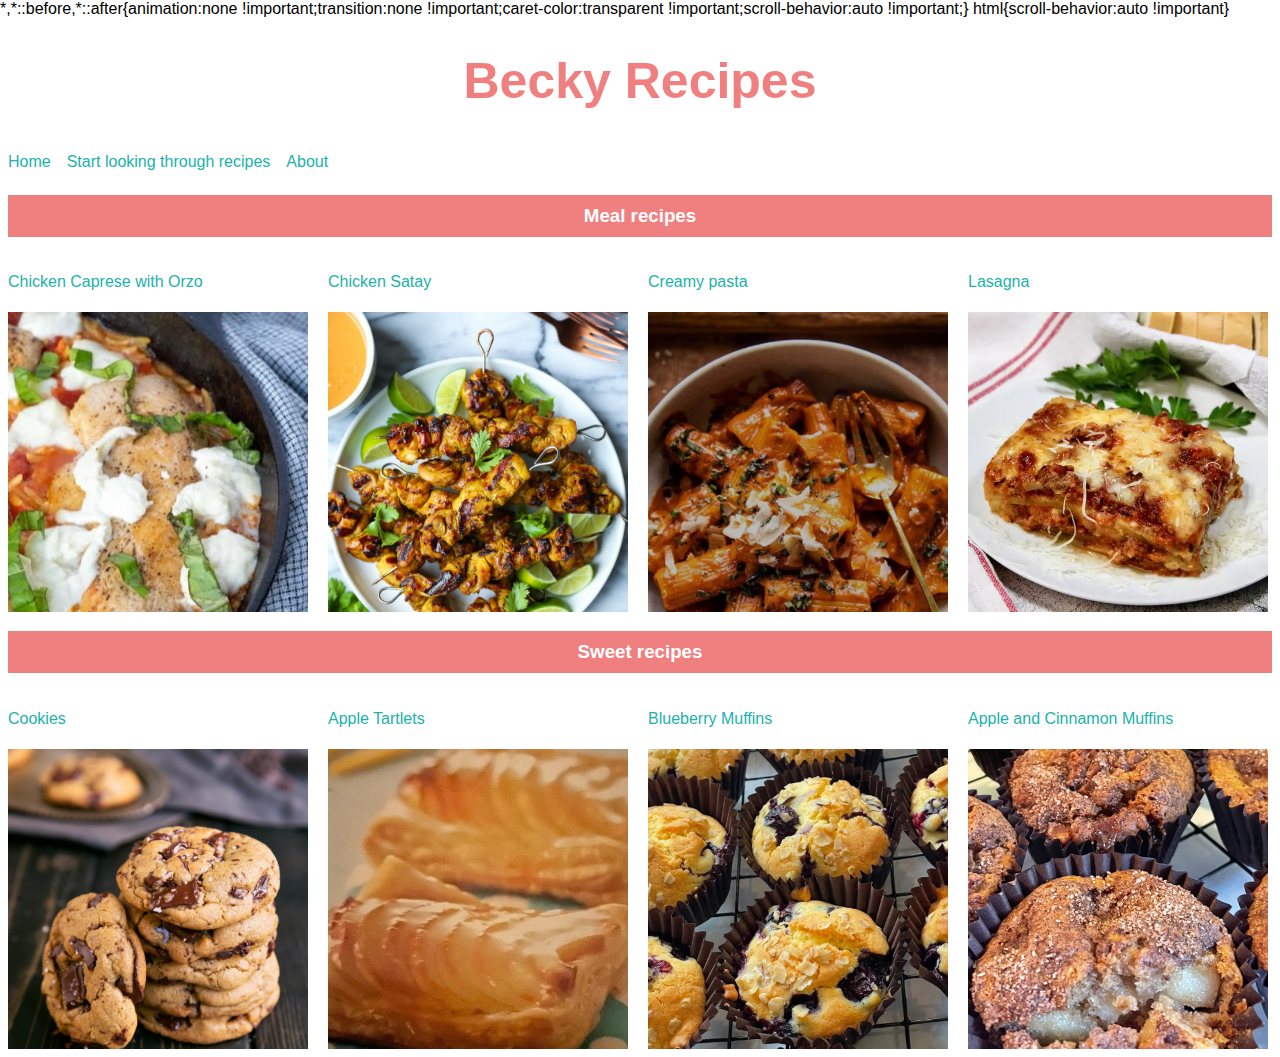
<file: index.html>
<!DOCTYPE html>
<html lang="en">
    <head>
        <meta charset="utf-8">
        <meta http-equiv="X-UA-Compatible" content="IE=edge">
        <meta name="viewport" content="width=device-width, initial-scale=1.0">
        <link rel="stylesheet" href="./style.css">
        <title>Becky Recipes</title>
    </head>

    <body>
        <h1 class="title">Becky Recipes</h1>
            <ul class="nav-list">
                <li><a href="./index.html">Home</a></li>
                <li><a href="./recipes/chicken-caprese.html">Start looking through recipes</a></li>
                <li><a href="./about.html">About</a></li>
            </ul>
            <h3>Meal recipes</h3>
            <div class="home">
                <div id="index">
                    <a href="recipes/chicken-caprese.html">Chicken Caprese with Orzo</a>
                    <img class="img" src="./img/chicken-caprese.jpg" alt="black pan with orzo covered with chicken breasts, melted mozarella, cooked tomatoes and garnished with chopped basil" height="300">
                </div>
                <div id="index">
                    <a href="recipes/chicken-satay.html">Chicken Satay</a>
                    <img class="img" src="./img/chicken-satay.jpg" alt="Numerous chicken skewers on a white plate garnished with parsley and slices of lime. Bowl of satay sauce to the side" height="300">
                </div>
                <div id="index">
                    <a href="recipes/creamy-pasta.html">Creamy pasta</a>
                    <img class="img" src="./img/creamy-pasta.jpeg" alt="bowl of pasta covered in creamy tomato sauce" height="300">
                </div>
                <div id="index">
                    <a href="recipes/lasagna.html">Lasagna</a>
                    <img class="img" src="./img/lasagna.webp" alt="lasagna on plate with parsley and parmesan to garnish" height="300">
                </div>
            </div>
            <h3>Sweet recipes</h3>
            <div class="home">
                <div id="index">
                    <a href="recipes/cookie.html">Cookies</a>
                    <img src="./img/cookies.jpg" alt="Stack of round cookies on a wooden table." height="300">
                </div>
                <div id="index">
                    <a href="recipes/apple-tartlet.html">Apple Tartlets</a>
                    <img src="./img/appletartlets.jpeg" alt="" height="300">
                </div>
                <div id="index">
                    <a href="recipes/blueberry-muffins.html">Blueberry Muffins</a>
                    <img src="./img/blueberrymuffins.jpeg" alt="" height="300">
                </div>
                <div id="index">
                    <a href="recipes/apple-cinnanmon-muffins.html">Apple and Cinnamon Muffins</a>
                    <img src="./img/cinnamonmuffins.jpeg" alt="." height="300">
                </div>
            </div>
    </body>
</html>
</file>
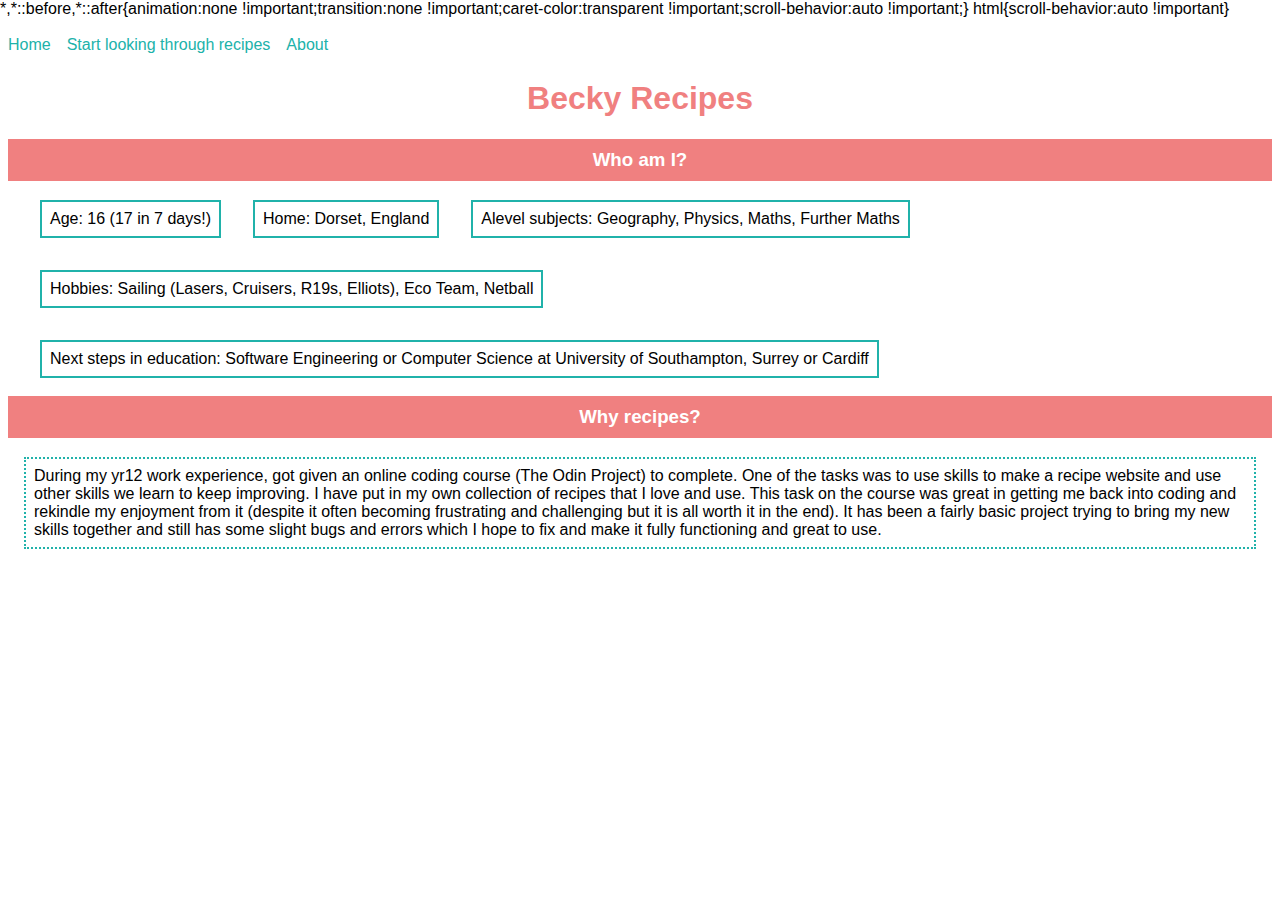
<file: about.html>
<!DOCTYPE html>
<html lang="en">
    <head>
        <meta charset="utf-8">
        <meta http-equiv="X-UA-Compatible" content="IE=edge">
        <meta name="viewport" content="width=device-width, initial-scale=1.0">
        <link rel="stylesheet" href="./style.css">
        <title>Becky Recipes</title>
    </head>

    <body>
        <ul class="nav-list">
            <li><a href="./index.html">Home</a></li>
            <li><a href="./recipes/chicken-caprese.html">Start looking through recipes</a></li>
            <li><a href="./about.html">About</a></li>
        </ul>
        <h1>Becky Recipes</h1>
            <h3>Who am I?</h3>
            <ul class="whoami">
                <li>Age: 16 (17 in 7 days!)</li> <li>Home: Dorset, England</li> <li>Alevel subjects: Geography, Physics, Maths, Further Maths</li> <li>Hobbies: Sailing (Lasers, Cruisers, R19s, Elliots), Eco Team, Netball</li> <li>Next steps in education: Software Engineering or Computer Science at University of Southampton, Surrey or Cardiff</li>
            </ul>
            <h3>Why recipes?</h3>
                <p class="why">During my yr12 work experience, got given an online coding course (The Odin Project) to complete. One of the tasks was to use skills to make a recipe website and use other skills we learn to keep improving. I have put in my own collection of recipes that I love and use. This task on the course was great in getting me back into coding and rekindle my enjoyment from it (despite it often becoming frustrating and challenging but it is all worth it in the end). It has been a fairly basic project trying to bring my new skills together and still has some slight bugs and errors which I hope to fix and make it fully functioning and great to use.</p>
</file>
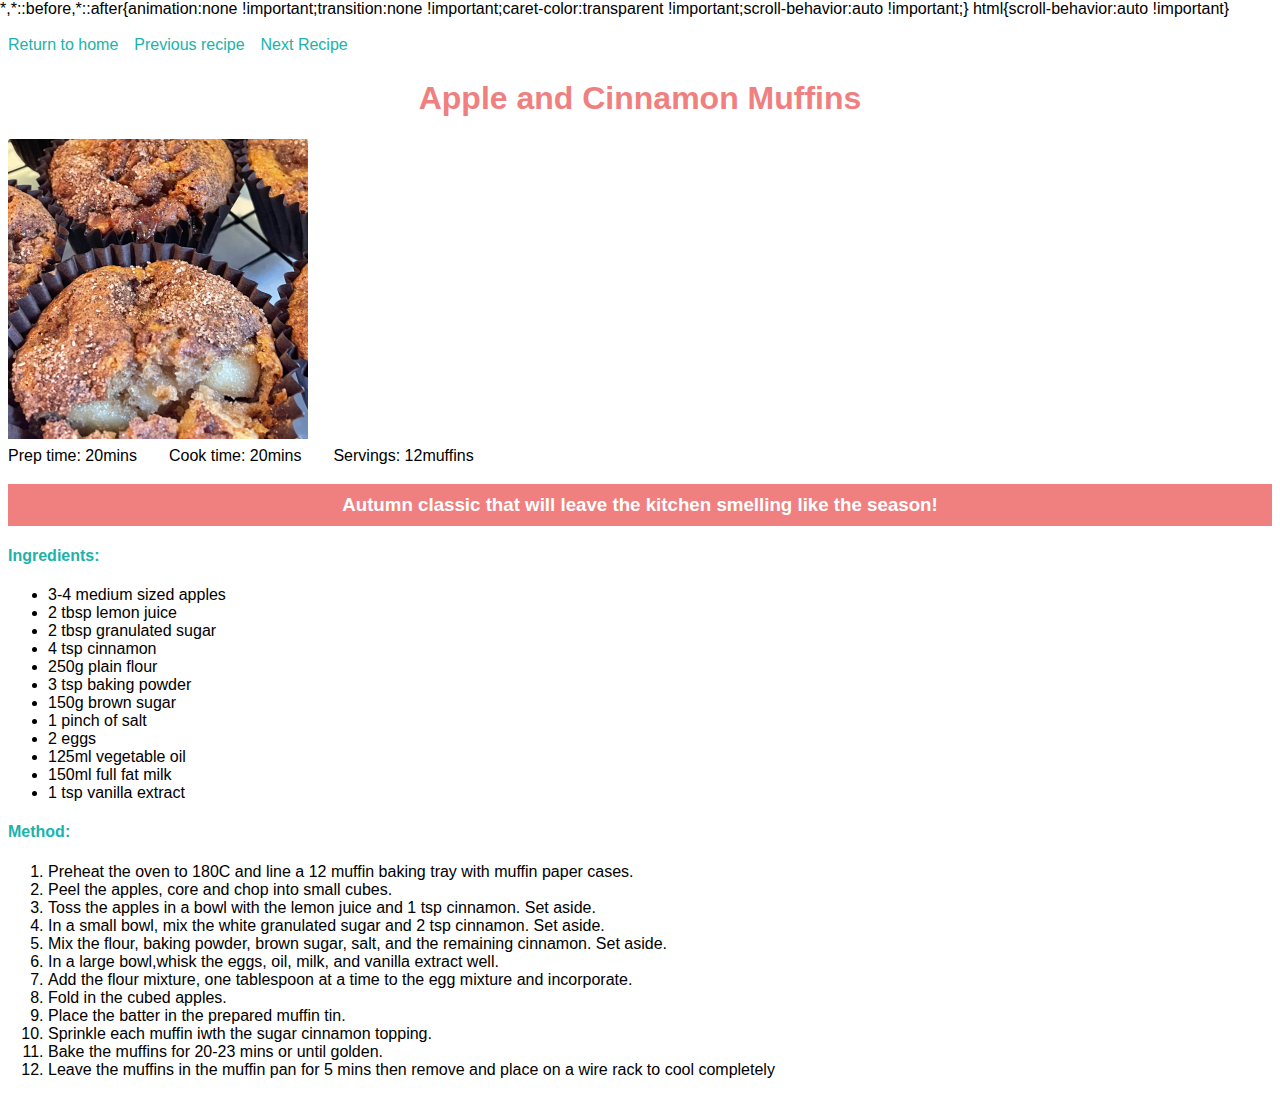
<file: recipes/apple-cinnamon-muffins.html>
<!DOCTYPE html>
<html lang="en">
    <head>
        <meta charset="utf-8">
        <meta http-equiv="X-UA-Compatible" content="IE=edge">
        <meta name="viewport" content="width=device-width, initial-scale=1.0">
        <link rel="stylesheet" href="../style.css">
        <title>Becky Recipes - Apple and Cinnamon Muffins</title>
    </head>

    <body>
        <div>
            <ul class="nav-list">
                <li><a href="../index.html">Return to home</a></li>
                <li><a href="./blueberry-muffins.html">Previous recipe</a></li>
                <li><a href="./chicken-caprese.html">Next Recipe</a></li>
            </ul>
            <h1>Apple and Cinnamon Muffins</h1>

            <img src="../img/cinnamonmuffins.jpeg" alt="" height="300">

            <ul class="info">
                <li>Prep time: 20mins</li> <li>Cook time: 20mins</li> <li>Servings: 12muffins</li>
            </ul>

            <h3>Autumn classic that will leave the kitchen smelling like the season!</h3>

            <h4>Ingredients:</h4>
            <ul>
                <li>3-4 medium sized apples</li> <li>2 tbsp lemon juice</li> <li>2 tbsp granulated sugar</li> <li>4 tsp cinnamon</li> <li>250g plain flour</li> <li>3 tsp baking powder</li> <li>150g brown sugar</li> <li>1 pinch of salt</li> <li>2 eggs</li> <li>125ml vegetable oil</li> <li>150ml full fat milk</li> <li>1 tsp vanilla extract</li>
            </ul>

            <h4>Method:</h4>
            <ol>
                <li>Preheat the oven to 180C and line a 12 muffin baking tray with muffin paper cases.</li> <li>Peel the apples, core and chop into small cubes.</li> <li>Toss the apples in a bowl with the lemon juice and 1 tsp cinnamon. Set aside.</li> <li>In a small bowl, mix the white granulated sugar and 2 tsp cinnamon. Set aside.</li> <li>Mix the flour, baking powder, brown sugar, salt, and the remaining cinnamon. Set aside.</li> <li>In a large bowl,whisk the eggs, oil, milk, and vanilla extract well.</li> <li>Add the flour mixture, one tablespoon at a time to the egg mixture and incorporate.</li> <li>Fold in the cubed apples.</li> <li>Place the batter in the prepared muffin tin.</li> <li>Sprinkle each muffin iwth the sugar cinnamon topping.</li> <li>Bake the muffins for 20-23 mins or until golden.</li> <li>Leave the muffins in the muffin pan for 5 mins then remove and place on a wire rack to cool completely</li>
            </ol>
        </div>
    </body>
</html>
</file>
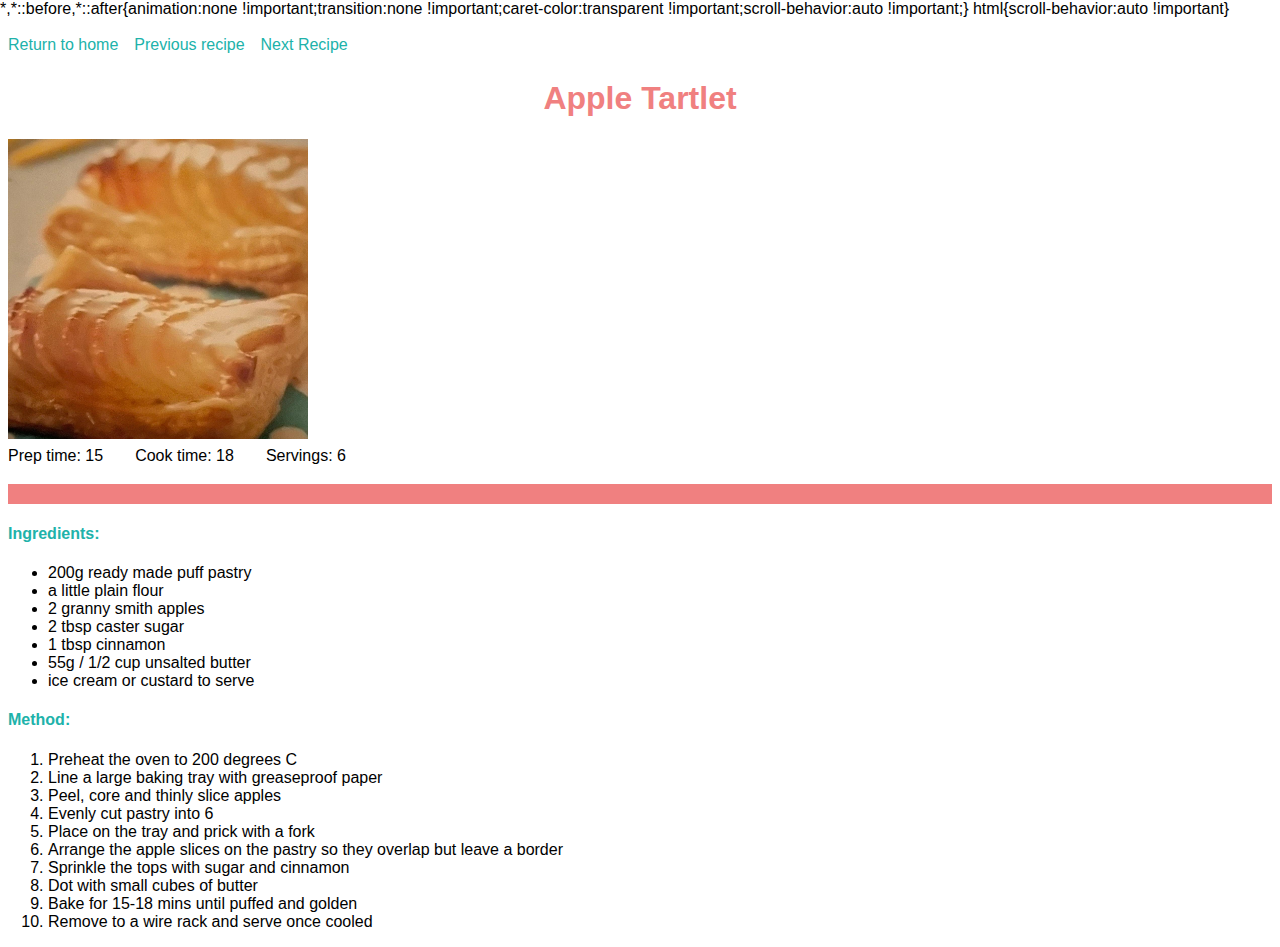
<file: recipes/apple-tartlet.html>
<!DOCTYPE html>
<html lang="en">
    <head>
        <meta charset="utf-8">
        <meta http-equiv="X-UA-Compatible" content="IE=edge">
        <meta name="viewport" content="width=device-width, initial-scale=1.0">
        <link rel="stylesheet" href="../style.css">
        <title>Odin Recipes - Apple Tartlets</title>
    </head>

    <body>
        <div>
            <ul class="nav-list">
                <li><a href="../index.html">Return to home</a></li>
                <li><a href="./cookie.html">Previous recipe</a></li>
                <li><a href="./blueberry-muffins.html">Next Recipe</a></li>
            </ul>
            <h1>Apple Tartlet</h1>

            <img src="../img/appletartlets.jpeg" alt="" height="300">

            <ul class="info">
                <li>Prep time: 15</li> <li>Cook time: 18</li> <li>Servings: 6</li>
            </ul>

            <h3></h3>

            <h4>Ingredients:</h4>
            <ul>
                <li>200g ready made puff pastry</li> <li>a little plain flour</li> <li>2 granny smith apples</li> <li>2 tbsp caster sugar</li> <li>1 tbsp cinnamon</li> <li>55g / 1/2 cup unsalted butter</li> <li>ice cream or custard to serve</li>
            </ul>

            <h4>Method:</h4>
            <ol>
                <li>Preheat the oven to 200 degrees C</li> <li>Line a large baking tray with greaseproof paper</li> <li>Peel, core and thinly slice apples</li> <li>Evenly cut pastry into 6</li> <li>Place on the tray and prick with a fork</li> <li>Arrange the apple slices on the pastry so they overlap but leave a border</li> <li>Sprinkle the tops with sugar and cinnamon</li> <li>Dot with small cubes of butter</li> <li>Bake for 15-18 mins until puffed and golden</li> <li>Remove to a wire rack and serve once cooled</li>
            </ol>
        </div>
    </body>
</html>
</file>
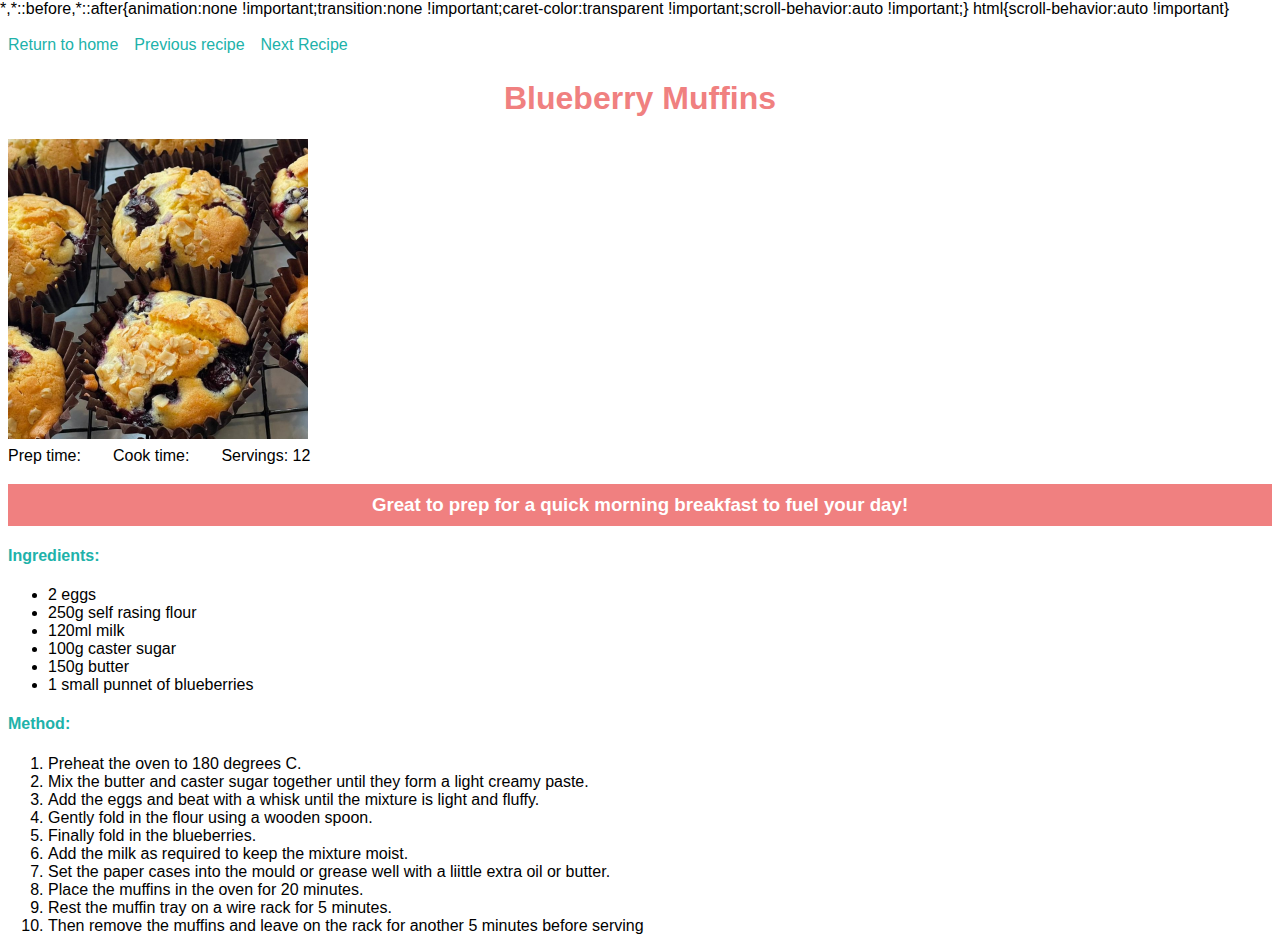
<file: recipes/blueberry-muffins.html>
<!DOCTYPE html>
<html lang="en">
    <head>
        <meta charset="utf-8">
        <meta http-equiv="X-UA-Compatible" content="IE=edge">
        <meta name="viewport" content="width=device-width, initial-scale=1.0">
        <link rel="stylesheet" href="../style.css">
        <title>Odin Recipes - Blueberry Muffins</title>
    </head>

    <body>
        <div>
            <ul class="nav-list">
                <li><a href="../index.html">Return to home</a></li>
                <li><a href="./apple-tartlet.html">Previous recipe</a></li>
                <li><a href="./apple-cinnamon-muffins.html">Next Recipe</a></li>
            </ul>
            <h1>Blueberry Muffins</h1>

            <img src="../img/blueberrymuffins.jpeg" alt="" height="300">

            <ul class="info">
                <li>Prep time: </li> <li>Cook time: </li> <li>Servings: 12</li>
            </ul>

            <h3>Great to prep for a quick morning breakfast to fuel your day!</h3>

            <h4>Ingredients:</h4>
            <ul>
                <li>2 eggs</li> <li>250g self rasing flour</li> <li>120ml milk</li> <li>100g caster sugar</li> <li>150g butter</li> <li>1 small punnet of blueberries</li>
            </ul>

            <h4>Method:</h4>
            <ol>
                <li>Preheat the oven to 180 degrees C.</li> <li>Mix the butter and caster sugar together until they form a light creamy paste.</li> <li>Add the eggs and beat with a whisk until the mixture is light and fluffy.</li> <li>Gently fold in the flour using a wooden spoon.</li> <li>Finally fold in the blueberries.</li> <li>Add the milk as required to keep the mixture moist.</li> <li>Set the paper cases into the mould or grease well with a liittle extra oil or butter.</li> <li>Place the muffins in the oven for 20 minutes.</li> <li>Rest the muffin tray on a wire rack for 5 minutes.</li> <li>Then remove the muffins and leave on the rack for another 5 minutes before serving</li>
            </ol>
        </div>
    </body>
</html>
</file>
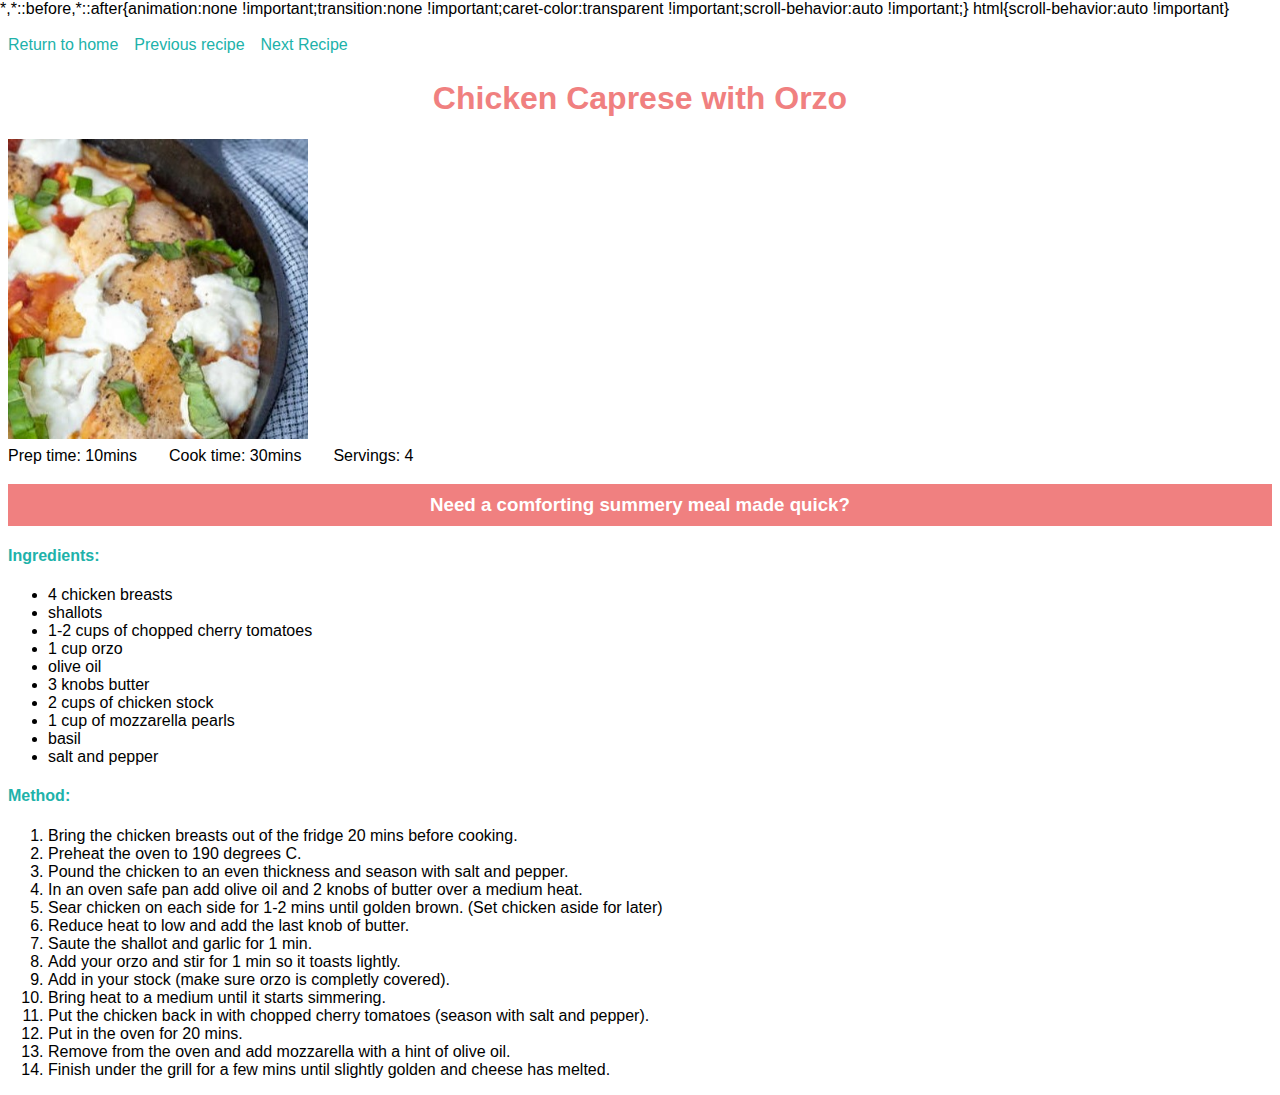
<file: recipes/chicken-caprese.html>
<!DOCTYPE html>
<html lang="en">
    <head>
        <meta charset="utf-8">
        <meta http-equiv="X-UA-Compatible" content="IE=edge">
        <meta name="viewport" content="width=device-width, initial-scale=1.0">
        <link rel="stylesheet" href="../style.css">
        <title>Becky Recipes - Chicken Caprese with Orzo</title>
    </head>

    <body>
        <div>
            <ul class="nav-list">
                <li><a href="../index.html">Return to home</a></li>
                <li><a href="./apple-cinnamon-muffins.html">Previous recipe</a></li>
                <li><a href="./chicken-satay.html">Next Recipe</a></li>
            </ul>
            <h1>Chicken Caprese with Orzo</h1>

            <img src="../img/chicken-caprese.jpg" alt="black pan with orzo covered with chicken breasts, melted mozarella, cooked tomatoes and garnished with chopped basil" height="300">

            <ul class="info">
                <li>Prep time: 10mins</li> <li>Cook time: 30mins</li> <li>Servings: 4</li>
            </ul>

            <h3>Need a comforting summery meal made quick?</h3>

            <h4>Ingredients:</h4>
            <ul>
                <li>4 chicken breasts</li> <li>shallots</li> <li>1-2 cups of chopped cherry tomatoes</li> <li>1 cup orzo</li> <li>olive oil</li> <li>3 knobs butter</li> <li>2 cups of chicken stock</li> <li>1 cup of mozzarella pearls</li> <li>basil</li> <li>salt and pepper</li>
            </ul>

            <h4>Method:</h4>
            <ol>
                <li>Bring the chicken breasts out of the fridge 20 mins before cooking.</li> <li>Preheat the oven to 190 degrees C.</li> <li>Pound the chicken to an even thickness and season with salt and pepper.</li> <li>In an oven safe pan add olive oil and 2 knobs of butter over a medium heat.</li> <li>Sear chicken on each side for 1-2 mins until golden brown. (Set chicken aside for later)</li> <li>Reduce heat to low and add the last knob of butter.</li> <li>Saute the shallot and garlic for 1 min.</li> <li>Add your orzo and stir for 1 min so it toasts lightly.</li> <li>Add in your stock (make sure orzo is completly covered).</li> <li>Bring heat to a medium until it starts simmering.</li> <li>Put the chicken back in with chopped cherry tomatoes (season with salt and pepper).</li> <li>Put in the oven for 20 mins.</li> <li>Remove from the oven and add mozzarella with a hint of olive oil.</li> <li>Finish under the grill for a few mins until slightly golden and cheese has melted.</li>
            </ol>
        </div>
    </body>
</html>
</file>
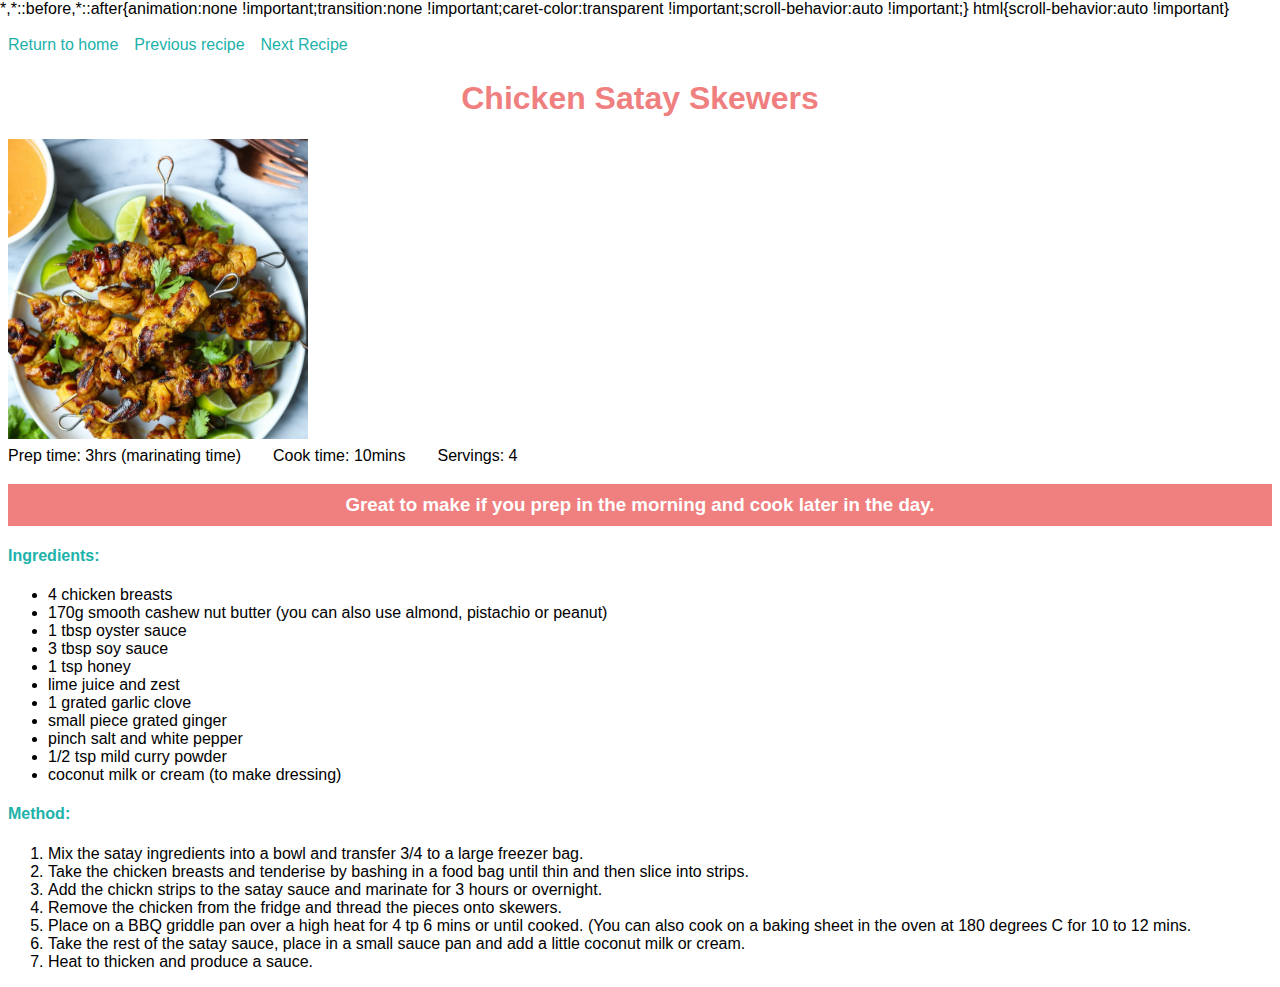
<file: recipes/chicken-satay.html>
<!DOCTYPE html>
<html lang="en">
    <head>
        <meta charset="utf-8">
        <meta http-equiv="X-UA-Compatible" content="IE=edge">
        <meta name="viewport" content="width=device-width, initial-scale=1.0">
        <link rel="stylesheet" href="../style.css">
        <title>Odin Recipes - Chicken Satay Skewers</title>
    </head>

    <body>
        <div>
            <ul class="nav-list">
                <li><a href="../index.html">Return to home</a></li>
                <li><a href="./chicken-caprese.html">Previous recipe</a></li>
                <li><a href="./creamy-pasta.html">Next Recipe</a></li>
            </ul>
            <h1>Chicken Satay Skewers</h1>

            <img src="../img/chicken-satay.jpg" alt="Numerous chicken skewers on a white plate garnished with parsley and slices of lime. Bowl of satay sauce to the side" height="300">

            <ul class="info">
                <li>Prep time: 3hrs (marinating time)</li> <li>Cook time: 10mins</li> <li> Servings: 4</li>
            </ul>

            <h3>Great to make if you prep in the morning and cook later in the day.</h3>

            <h4>Ingredients:</h4>
            <ul>
                <li>4 chicken breasts</li> <li>170g smooth cashew nut butter (you can also use almond, pistachio or peanut)</li> <li>1 tbsp oyster sauce</li> <li>3 tbsp soy sauce</li> <li>1 tsp honey</li> <li>lime juice and zest</li> <li>1 grated garlic clove</li> <li>small piece grated ginger</li> <li>pinch salt and white pepper</li> <li>1/2 tsp mild curry powder</li> <li>coconut milk or cream (to make dressing)</li>
            </ul>

            <h4>Method:</h4>
            <ol>
                <li>Mix the satay ingredients into a bowl and transfer 3/4 to a large freezer bag.</li> <li>Take the chicken breasts and tenderise by bashing in a food bag until thin and then slice into strips.</li> <li>Add the chickn strips to the satay sauce and marinate for 3 hours or overnight.</li> <li>Remove the chicken from the fridge and thread the pieces onto skewers.</li> <li>Place on a BBQ griddle pan over a high heat for 4 tp 6 mins or until cooked. (You can also cook on a baking sheet in the oven at 180 degrees C for 10 to 12 mins.</li> <li>Take the rest of the satay sauce, place in a small sauce pan and add a little coconut milk or cream.</li> <li>Heat to thicken and produce a sauce.</li>
            </ol>
        </div>
    </body>
</html>
</file>
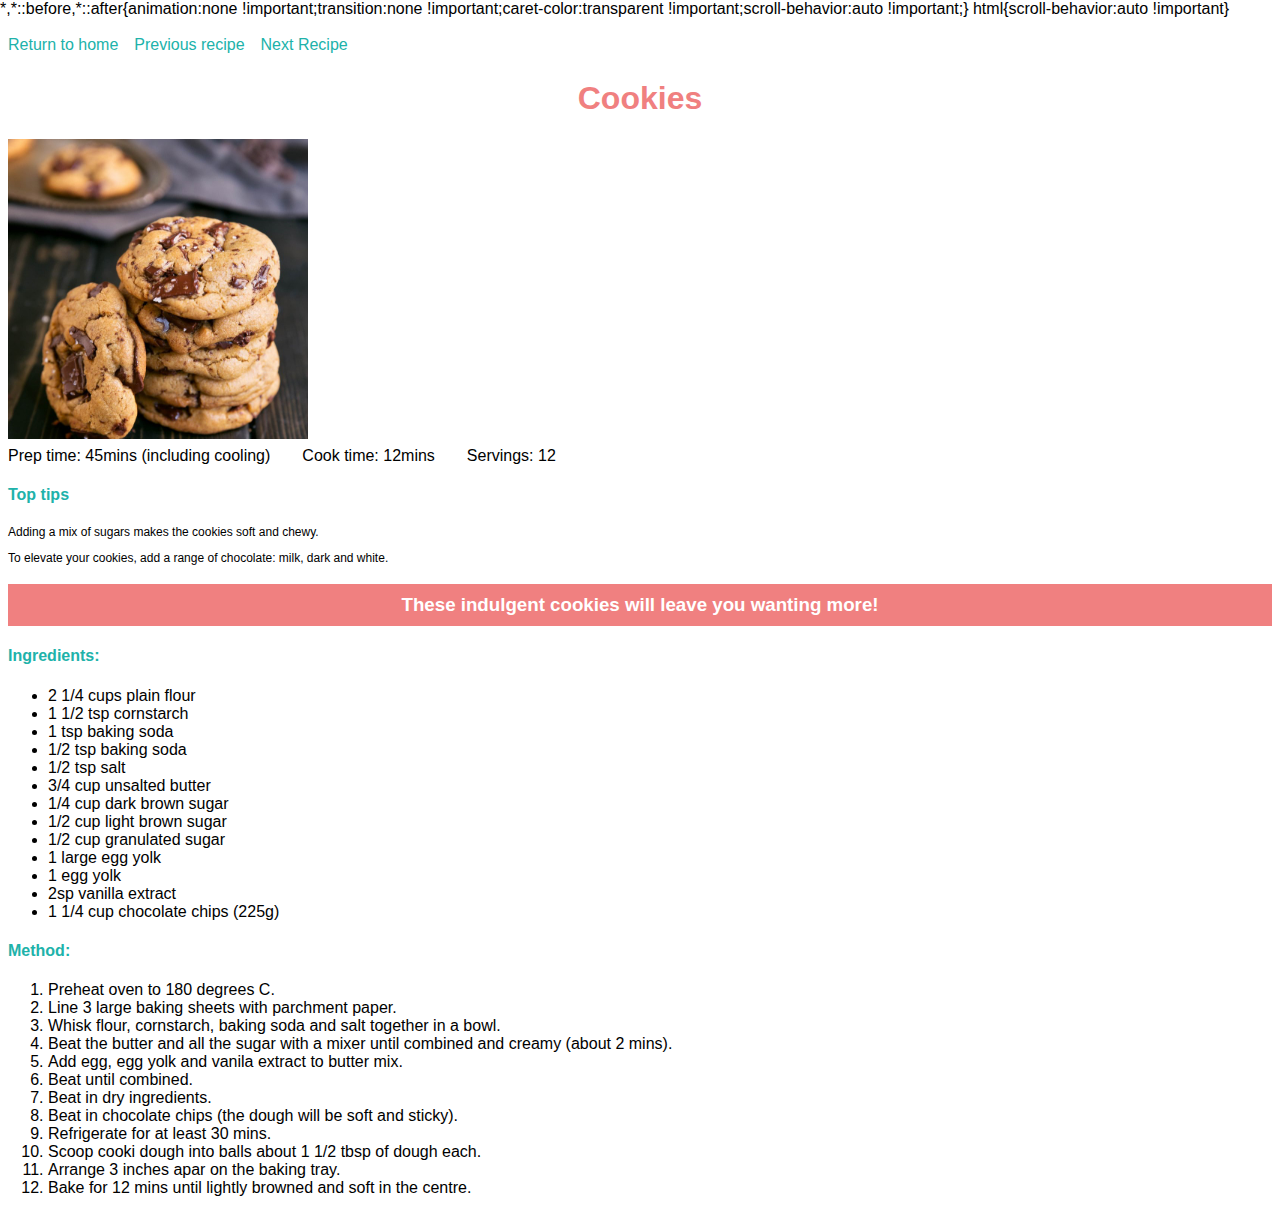
<file: recipes/cookie.html>
<!DOCTYPE html>
<html lang="en">
    <head>
        <meta charset="utf-8">
        <meta http-equiv="X-UA-Compatible" content="IE=edge">
        <meta name="viewport" content="width=device-width, initial-scale=1.0">
        <link rel="stylesheet" href="../style.css">
        <title>Becky Recipes - Ultimate Cookies</title>
    </head>

    <body>
        <div>
            <ul class="nav-list">
                <li><a href="../index.html">Return to home</a></li>
                <li><a href="./lasagna.html">Previous recipe</a></li>
                <li><a href="./apple-tartlet.html">Next Recipe</a></li>
            </ul>
            <h1>Cookies</h1>

            <img src="../img/cookies.jpg" alt="Stack of round cookies on a wooden table." height="300">

            <ul class="info">
                <li>Prep time: 45mins (including cooling)</li> <li>Cook time: 12mins</li> <li>Servings: 12</li>
            </ul>

            <h4>Top tips</h4>
            <p class="tips">Adding a mix of sugars makes the cookies soft and chewy.</p>
            <p class="tips">To elevate your cookies, add a range of chocolate: milk, dark and white.</p>

            <h3>These indulgent cookies will leave you wanting more!</h3>

            <h4>Ingredients:</h4>
            <ul>
                <li>2 1/4 cups plain flour</li> <li>1 1/2 tsp cornstarch</li> <li>1 tsp baking soda</li> <li>1/2 tsp baking soda</li> <li>1/2 tsp salt</li> <li>3/4 cup unsalted butter</li> <li>1/4 cup dark brown sugar</li> <li>1/2 cup light brown sugar</li> <li>1/2 cup granulated sugar</li> <li>1 large egg yolk</li> <li>1 egg yolk</li> <li>2sp vanilla extract</li> <li>1 1/4 cup chocolate chips (225g)</li>
            </ul>

            <h4>Method:</h4>
            <ol>
                <li>Preheat oven to 180 degrees C.</li> <li>Line 3 large baking sheets with parchment paper.</li> <li>Whisk flour, cornstarch, baking soda and salt together in a bowl.</li> <li>Beat the butter and all the sugar with a mixer until combined and creamy (about 2 mins).</li> <li>Add egg, egg yolk and vanila extract to butter mix.</li> <li>Beat until combined.</li> <li>Beat in dry ingredients.</li> <li>Beat in chocolate chips (the dough will be soft and sticky).</li> <li>Refrigerate for at least 30 mins.</li> <li>Scoop cooki dough into balls about 1 1/2 tbsp of dough each.</li> <li>Arrange 3 inches apar on the baking tray.</li> <li>Bake for 12 mins until lightly browned and soft in the centre.</li>
            </ol>
        </div>
    </body>
</html>
</file>
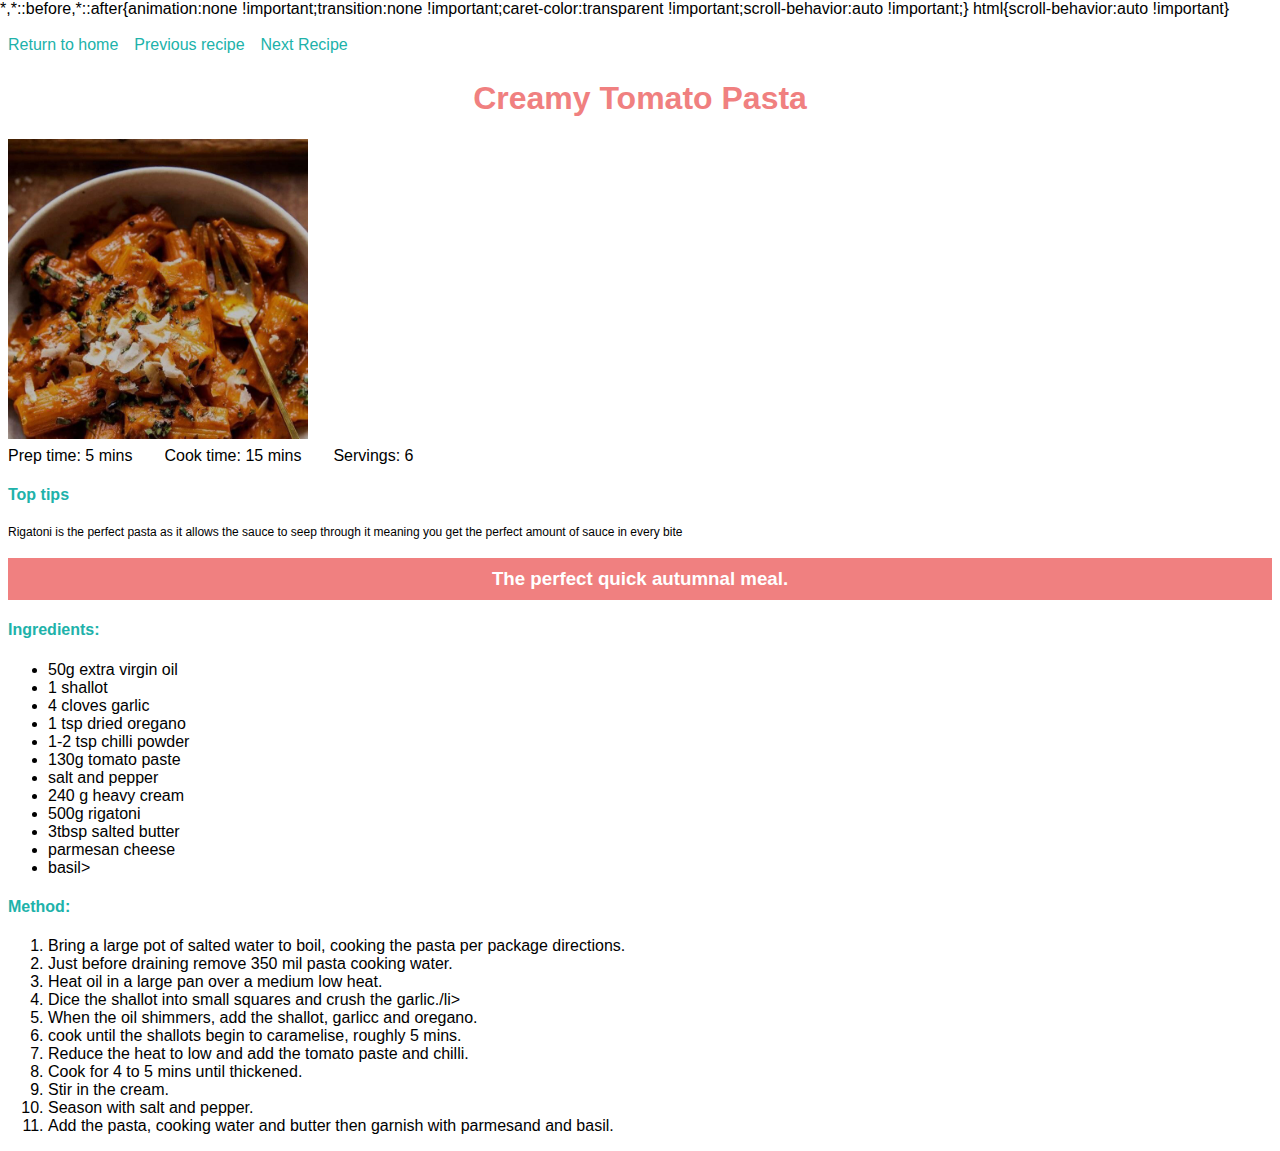
<file: recipes/creamy-pasta.html>
<!DOCTYPE html>
<html lang="en">
    <head>
        <meta charset="utf-8">
        <meta http-equiv="X-UA-Compatible" content="IE=edge">
        <meta name="viewport" content="width=device-width, initial-scale=1.0">
        <link rel="stylesheet" href="../style.css">
        <title>Odin Recipes - Creamy Tomato Pasta</title>
    </head>

    <body>
        <div>
            <ul class="nav-list">
                <li><a href="../index.html">Return to home</a></li>
                <li><a href="./chicken-satay.html">Previous recipe</a></li>
                <li><a href="./lasagna.html">Next Recipe</a></li>
            </ul>
            <h1>Creamy Tomato Pasta</h1>

            <img src="../img/creamy-pasta.jpeg" alt="" height="300">

            <ul class="info">
                <li>Prep time: 5 mins</li> <li>Cook time: 15 mins</li> <li>Servings: 6</li>
            </ul>

            <h4>Top tips</h4>
            <p class="tips">Rigatoni is the perfect pasta as it allows the sauce to seep through it meaning you get the perfect amount of sauce in every bite</p>

            <h3>The perfect quick autumnal meal.</h3>

            <h4>Ingredients:</h4>
            <ul>
                <li>50g extra virgin oil</li> <li>1 shallot</li> <li>4 cloves garlic</li> <li>1 tsp dried oregano</li> <li>1-2 tsp chilli powder</li> <li>130g tomato paste</li> <li>salt and pepper</li> <li>240 g heavy cream</li> <li>500g rigatoni</li> <li>3tbsp salted butter</li> <li>parmesan cheese</li> <li>basil></li>
            </ul>

            <h4>Method:</h4>
            <ol>
                <li>Bring a large pot of salted water to boil, cooking the pasta per package directions.</li> <li>Just before draining remove 350 mil pasta cooking water.</li> <li>Heat oil in a large pan over a medium low heat.</li> <li>Dice the shallot into small squares and crush the garlic./li> <li>When the oil shimmers, add the shallot, garlicc and oregano.</li> <li>cook until the shallots begin to caramelise, roughly 5 mins.</li> <li>Reduce the heat to low and add the tomato paste and chilli.</li>  <li>Cook for 4 to 5 mins until thickened.</li> <li>Stir in the cream.</li> <li>Season with salt and pepper.</li> <li>Add the pasta, cooking water and butter then garnish with parmesand and basil.</li>
            </ol>
        </div>
    </body>
</html>
</file>
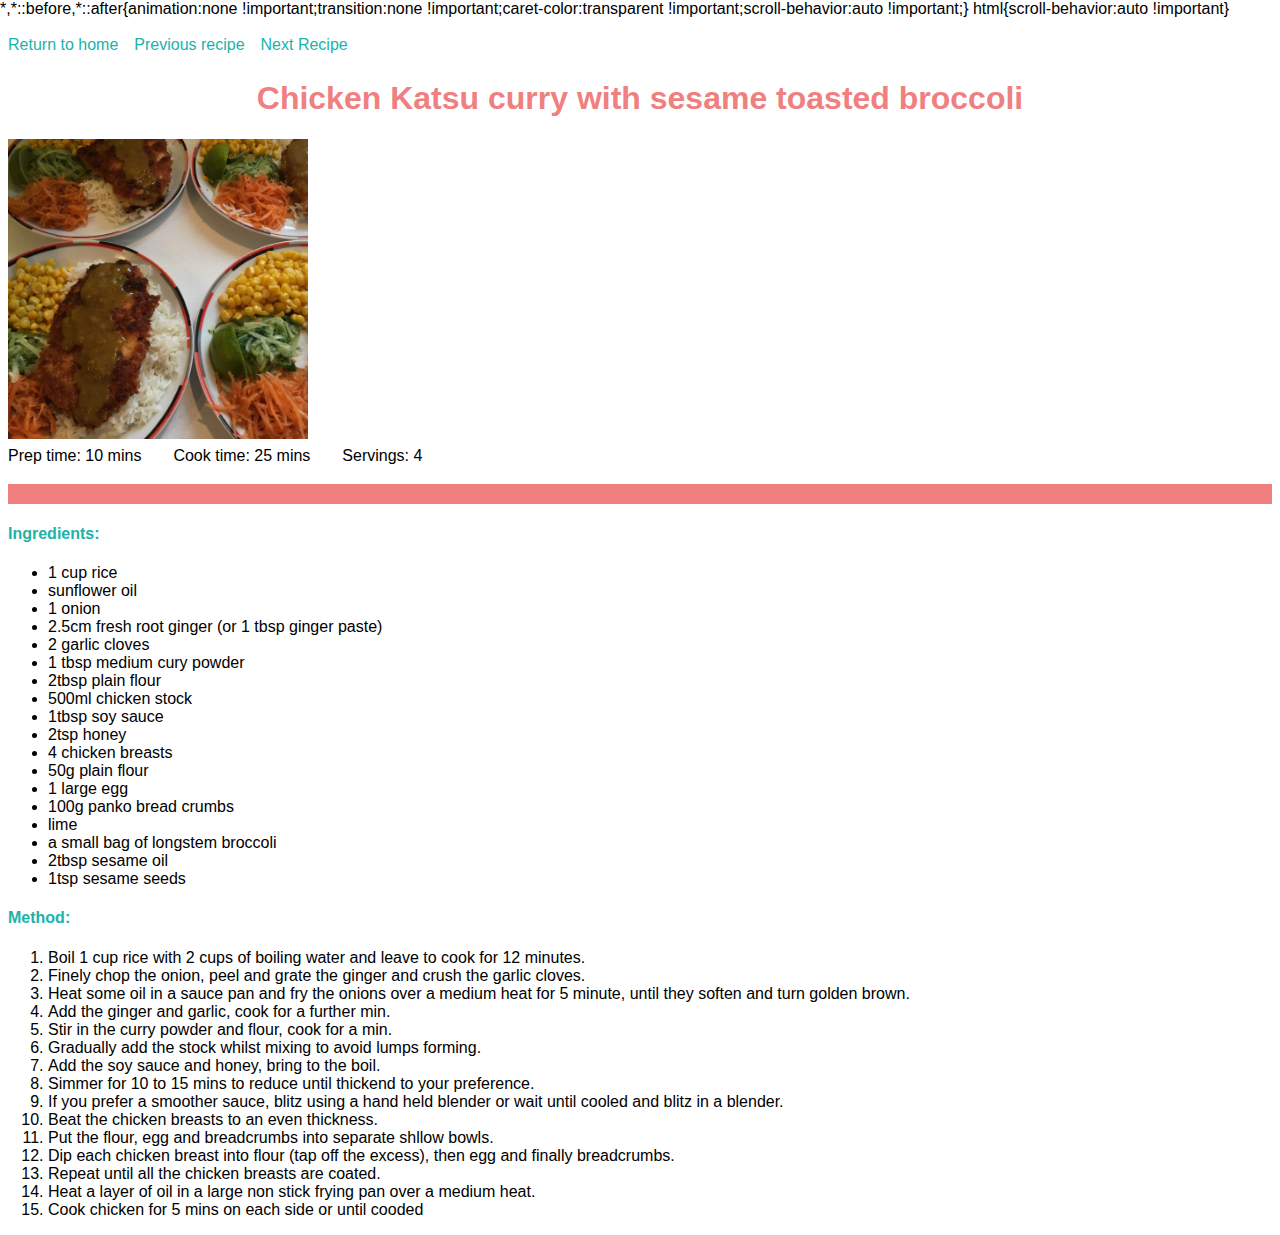
<file: recipes/katsu.html>
<!DOCTYPE html>
<html lang="en">
    <head>
        <meta charset="utf-8">
        <meta http-equiv="X-UA-Compatible" content="IE=edge">
        <meta name="viewport" content="width=device-width, initial-scale=1.0">
        <link rel="stylesheet" href="../style.css">
        <title>Odin Recipes - Chicken Katsu curry</title>
    </head>

    <body>
        <div>
            <ul class="nav-list">
                <li><a href="../index.html">Return to home</a></li>
                <li><a href="./chicken-satay.html">Previous recipe</a></li>
                <li><a href="./creamy-pasta.html">Next Recipe</a></li>
            </ul>
            <h1>Chicken Katsu curry with sesame toasted broccoli</h1>

            <img src="../img/katsu.jpg" alt="" height="300">

            <ul class="info">
                <li>Prep time: 10 mins</li> <li>Cook time: 25 mins</li> <li>Servings: 4</li>
            </ul>

            <h3></h3>

            <h4>Ingredients:</h4>
            <ul>
                <li>1 cup rice</li> <li>sunflower oil</li> <li>1 onion</li> <li>2.5cm fresh root ginger (or 1 tbsp ginger paste)</li> <li>2 garlic cloves</li> <li>1 tbsp medium cury powder</li> <li>2tbsp plain flour</li> <li>500ml chicken stock</li> <li>1tbsp soy sauce</li> <li>2tsp honey</li> <li>4 chicken breasts</li> <li>50g plain flour</li> <li>1 large egg</li> <li>100g panko bread crumbs</li> <li>lime</li> <li>a small bag of longstem broccoli</li> <li>2tbsp sesame oil</li> <li>1tsp sesame seeds</li>
            </ul>

            <h4>Method:</h4>
            <ol>
                <li>Boil 1 cup rice with 2 cups of boiling water and leave to cook for 12 minutes.</li> <li>Finely chop the onion, peel and grate the ginger and crush the garlic cloves.</li> <li>Heat some oil in a sauce pan and fry the onions over a medium heat for 5 minute, until they soften and turn golden brown.</li> <li>Add the ginger and garlic, cook for a further min.</li> <li>Stir in the curry powder and flour, cook for a min.</li> <li>Gradually add the stock whilst mixing to avoid lumps forming.</li> <li>Add the soy sauce and honey, bring to the boil.</li> <li>Simmer for 10 to 15 mins to reduce until thickend to your preference.</li> <li>If you prefer a smoother sauce, blitz using a hand held blender or wait until cooled and blitz in a blender.</li> <li>Beat the chicken breasts to an even thickness.</li> <li>Put the flour, egg and breadcrumbs into separate shllow bowls.</li> <li>Dip each chicken breast into flour (tap off the excess), then egg and finally breadcrumbs.</li> <li>Repeat until all the chicken breasts are coated.</li> <li>Heat a layer of oil in a large non stick frying pan over a medium heat.</li> <li>Cook chicken for 5 mins on each side or until cooded</li>
                
            </ol>
        </div>
    </body>
</html>
</file>
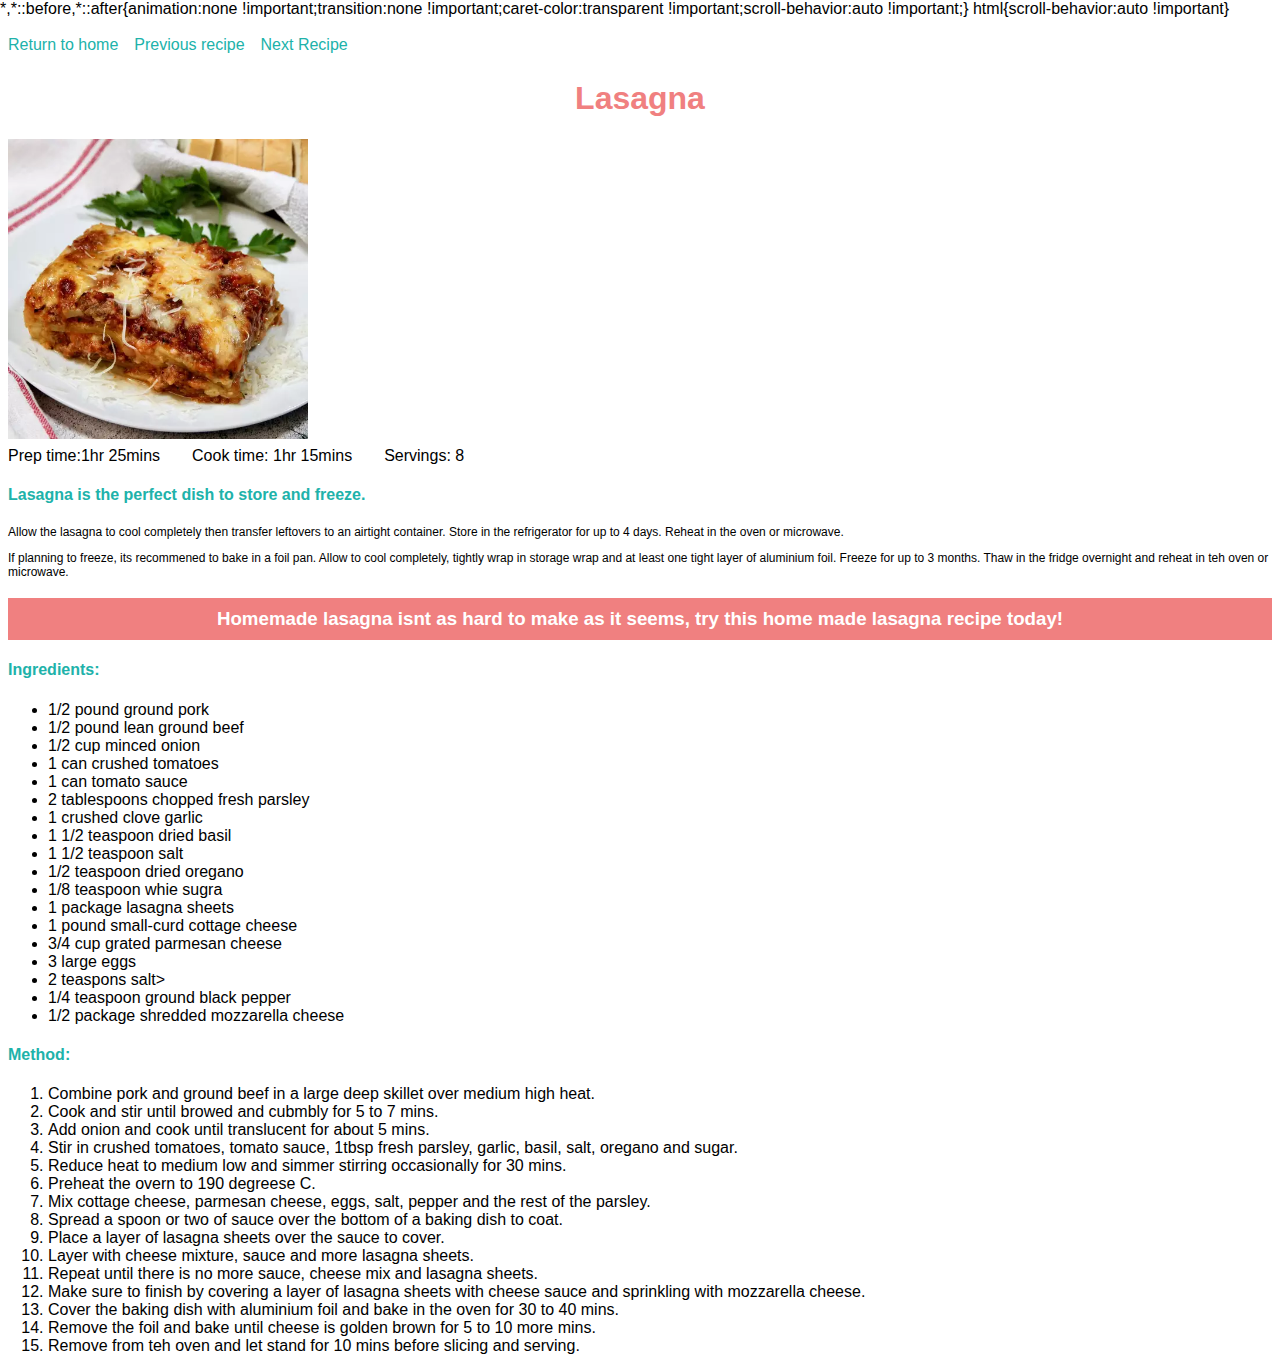
<file: recipes/lasagna.html>
<!DOCTYPE html>
<html lang="en">
    <head>
        <meta charset="utf-8">
        <meta http-equiv="X-UA-Compatible" content="IE=edge">
        <meta name="viewport" content="width=device-width, initial-scale=1.0">
        <link rel="stylesheet" href="../style.css">
        <title>Odin Recipes - Lasagna</title>
    </head>

    <body>
        <div>
            <ul class="nav-list">
                <li><a href="../index.html">Return to home</a></li>
                <li><a href="./creamy-pasta.html">Previous recipe</a></li>
                <li><a href="./cookie.html">Next Recipe</a></li>
            </ul>
            <h1>Lasagna</h1>

            <img src="../img/lasagna.webp" alt="lasagna on plate with parsley and parmesan to garnish" height="300">

            <ul class="info">
                <li>Prep time:1hr 25mins</li>
                <li>Cook time: 1hr 15mins</li>
                <li>Servings: 8</li>
            </ul>

            <h4>Lasagna is the perfect dish to store and freeze.</h4>
            <p class="tips">Allow the lasagna to cool completely then transfer leftovers to an airtight container. Store in the refrigerator for up to 4 days. Reheat in the oven or microwave.</p>
            <p class="tips">If planning to freeze, its recommened to bake in a foil pan. Allow to cool completely, tightly wrap in storage wrap and at least one tight layer of aluminium foil. Freeze for up to 3 months. Thaw in the fridge overnight and reheat in teh oven or microwave.</p>
            
            <h3>Homemade lasagna isnt as hard to make as it seems, try this home made lasagna recipe today!</h3>



            <h4>Ingredients:</h4>
            <ul>
                <li>1/2 pound ground pork</li> <li>1/2 pound lean ground beef</li> <li>1/2 cup minced onion</li> <li>1 can crushed tomatoes</li> <li>1 can tomato sauce</li> <li>2 tablespoons chopped fresh parsley</li> <li>1 crushed clove garlic</li> <li>1 1/2 teaspoon dried basil</li> <li>1 1/2 teaspoon salt</li> <li>1/2 teaspoon dried oregano</li> <li>1/8 teaspoon whie sugra</li> <li>1 package lasagna sheets</li> <li>1 pound small-curd cottage cheese</li> <li>3/4 cup grated parmesan cheese</li> <li>3 large eggs</li> <li>2 teaspons salt></li> <li>1/4 teaspoon ground black pepper</li> <li>1/2 package shredded mozzarella cheese</li>
            </ul>

            <h4>Method:</h4>
            <ol>
                <li>Combine pork and ground beef in a large deep skillet over medium high heat.</li> <li> Cook and stir until browed and cubmbly for 5 to 7 mins.</li> <li>Add onion and cook until translucent for about 5 mins.</li> <li>Stir in crushed tomatoes, tomato sauce, 1tbsp fresh parsley, garlic, basil, salt, oregano and sugar.</li> <li>Reduce heat to medium low and simmer stirring occasionally for 30 mins.</li> <li>Preheat the overn to 190 degreese C.</li> <li>Mix cottage cheese, parmesan cheese, eggs, salt, pepper and the rest of the parsley.</li> <li>Spread a spoon or two of sauce over the bottom of a baking dish to coat.</li> <li>Place a layer of lasagna sheets over the sauce to cover.</li> <li>Layer with cheese mixture, sauce and more lasagna sheets.</li> <li>Repeat until there is no more sauce, cheese mix and lasagna sheets.</li> <li>Make sure to finish by covering a layer of lasagna sheets with cheese sauce and sprinkling with mozzarella cheese.</li> <li>Cover the baking dish with aluminium foil and bake in the oven for 30 to 40 mins.</li> <li>Remove the foil and bake until cheese is golden brown for 5 to 10 more mins.</li> <li>Remove from teh oven and let stand for 10 mins before slicing and serving.</li>
            </ol>
        </div>
    </body>
</html>
</file>
<file: style.css>
*{
    display: block;
    font-family: 'Lucida Grande', 'Lucida Sans', Arial, sans-serif;
}
title{
    display: none;
}
.nav-list {
    display: flex;
    flex-wrap: wrap;
    gap: 1rem;
    margin: 0;
    padding: 0;
    list-style: none;
    flex: 1 1 auto;
}
.info{
    display: flex;
    flex-wrap: wrap;
    gap: 2rem;
    margin-top: 8px;
    padding: 0;
    list-style: none;
    flex: 1 1 auto;
}
#index{
    display: flex;
    flex-wrap: wrap;
    gap: 1rem;
    margin-top: 8px;
    padding: 0;
    flex: 1 1 auto;
    flex-direction: column;
}
.home{
    display: flex;
    flex-direction: row;
    flex-wrap: wrap;
    gap: 1rem;
    flex: 0 1 auto;
}
img{
    width: 300px;
}
.whoami{
    display: flex;
    list-style: none;
    flex-wrap: wrap;
    gap: 2rem;
    margin: 0 2rem;
    padding: 0;
}
.whoami li{
    border: 2px solid lightseagreen;
    padding: 8px;
}
h1{
    text-align: center;
    color: lightcoral;
}
.title{
    font-size: 50px;
}
h3{
    background-color: lightcoral;
    color: white;
    text-align: center;
    padding: 10px;
}
h4{
    color: lightseagreen;
}
a{
    color: lightseagreen;
    margin-top: 10px;
    margin-bottom: 5px;
    text-decoration: none;
}
.why{
    margin: 1rem;
    border: 2px lightseagreen dotted;
    padding: 8px;
}
.tips{
    font-size: 12px;
}
li{
    display: list-item;
}

/*{    
    outline-width: 2px;
    outline-color: red;
    outline-style: solid;
}
</file>
